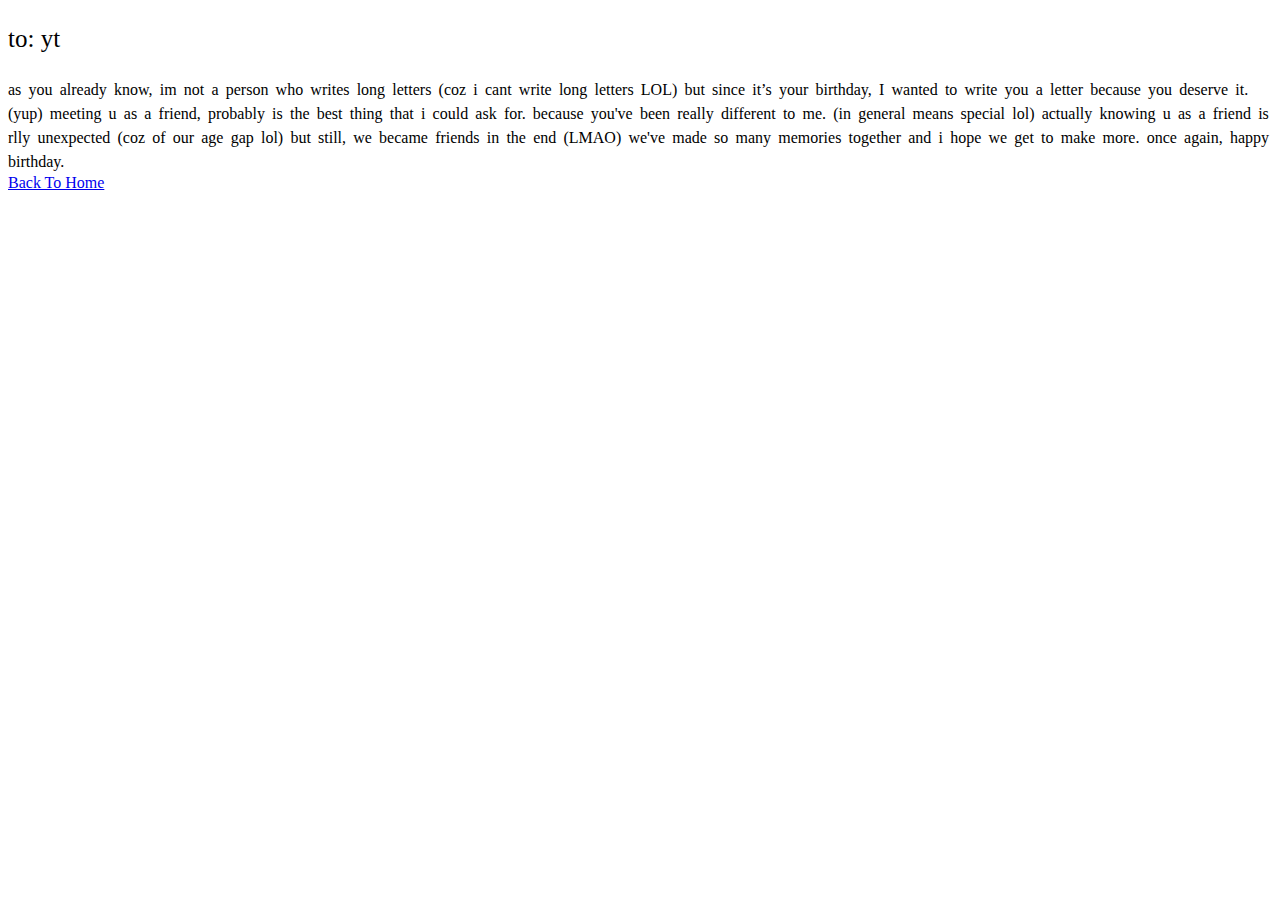
<file: index.html>
<!DOCTYPE html>
<html lang="en">
<head>
    <meta charset="UTF-8">
    <meta name="author" content="emo crab">
    <title>love letter??? idk</title>
    <link rel="stylesheet" href="style4.css">
</head>
<body>
<p>
    to: yt 
</p>
<p2>
    as you already know, im not a person who writes long letters (coz i cant write long letters LOL)
    but since it’s your birthday, I wanted to write you a letter because you deserve it. (yup) 
    meeting u as a friend, probably is the best thing that i could ask for. because you've been really different to me. (in general means special lol) 
    actually knowing u as a friend is rlly unexpected (coz of our age gap lol) but still, we became friends in the end (LMAO) 
    we've made so many memories together and i hope we get to make more.
    once again, happy birthday. 
</p2>
<br>
<p3>
    <a href="3.html">Back To Home</a>
</p3>
</body>
</html>
</file>
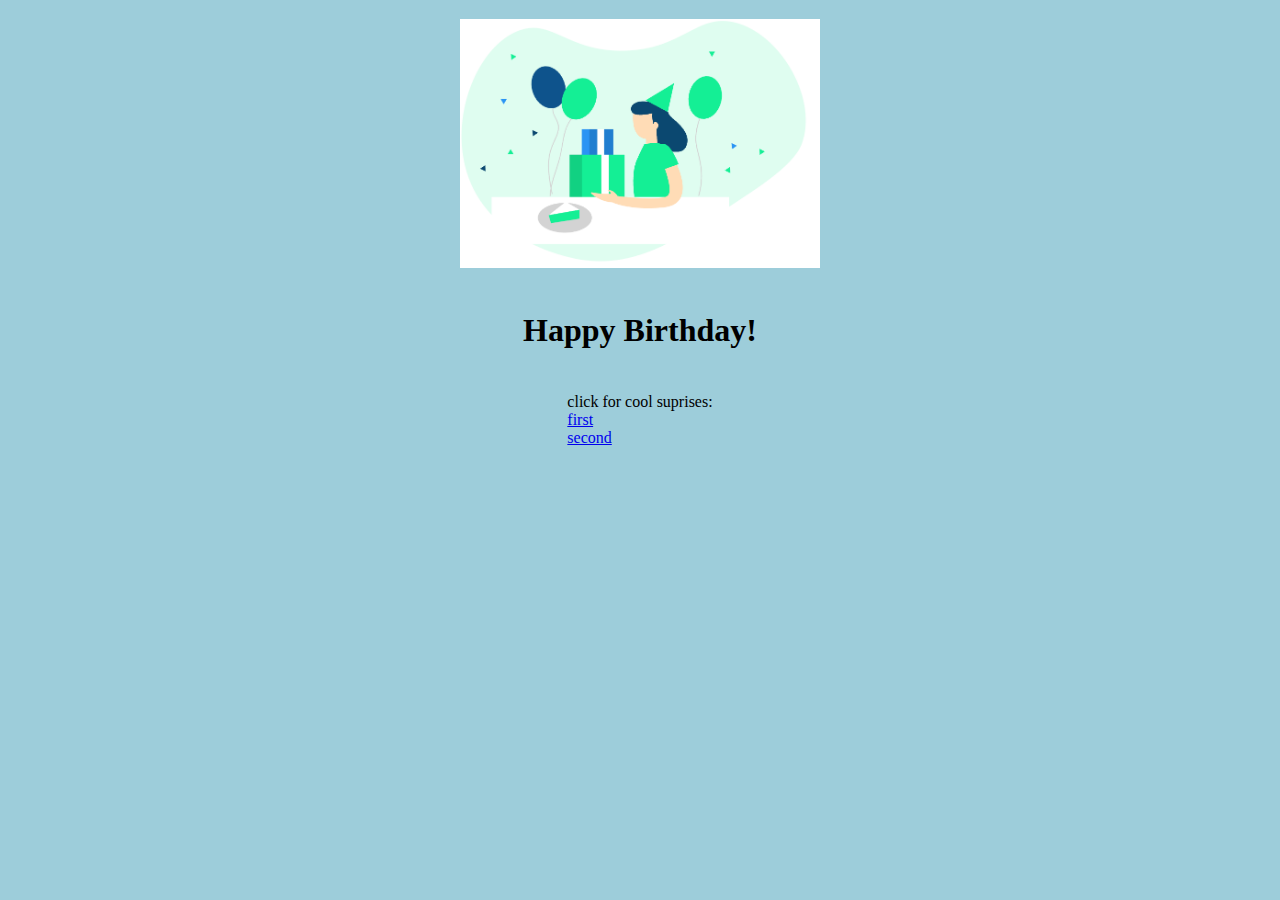
<file: 2.html>
<!DOCTYPE html>
<html lang="en">
<head>
    <meta charset="UTF-8">
    <meta name="author" content="emo crab">
    <meta name="description" content="This is a birthday card for u.">
    <link rel="stylesheet" href="style.css">
    <title>Happy Birthday! :D</title>
</head>
<body>
    <img src="birthday.png" alt="idk" title="haha old">
    <h1>Happy Birthday!</h1>
    
 <p1>click for cool suprises:</p2>
<br>
 <p2>
 <a href="new.html">first</a> 
</p2>
<br>
<p2>
    <a href="about.html">second</a>
</p2>
</body>
</html
</file>
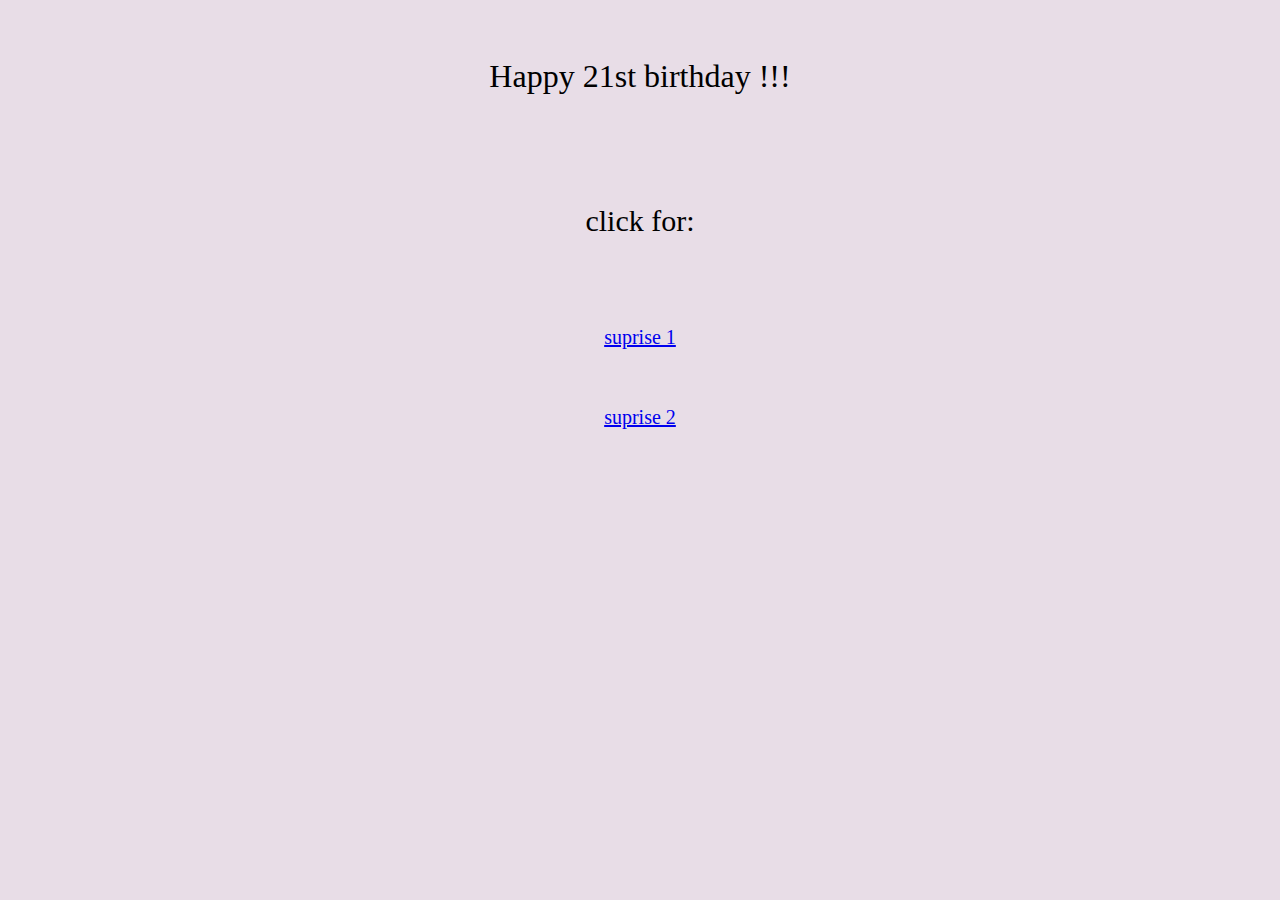
<file: 3.html>
<!DOCTYPE html>
<html lang="en">
<head>
    <meta charset="UTF-8">
    <meta name="author" content="emo crab">
    <meta name="description" content="This is a birthday card for u.">
    <link rel="stylesheet" href="style3.css">
    <title>Happy Birthday! :D</title>
</head>

<body>   
    <h1>
    Happy 21st birthday !!! 
   </h1>
   <p>click for:</p> 
   <p2><a href="o.html">suprise 1</a></p2>
   <p3><a href="index.html">suprise 2</a></p3>
  </body>
</file>
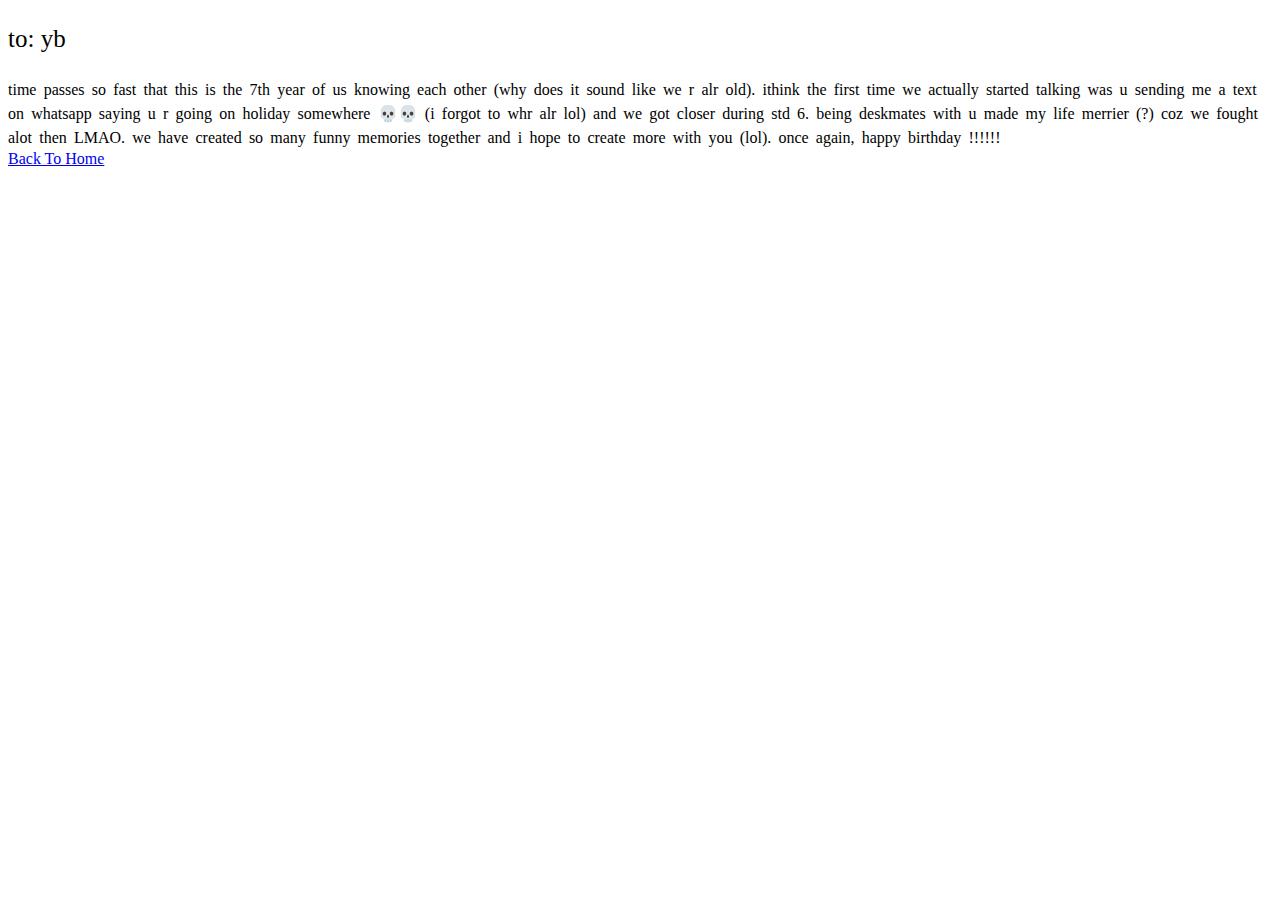
<file: about.html>
<!DOCTYPE html>
<html lang="en">
<head>
    <meta charset="UTF-8">
    <meta name="author" content="emo crab">
    <title>birthday letter</title>
    <link rel="stylesheet" href="style4.css">
</head>
<body>
   <p>
    to: yb
   </p>
    <p2>
      time passes so fast that this is the 7th year of us knowing each other (why does it sound like we r alr old). 
      ithink the first time we actually started talking was u sending me a text on whatsapp saying u r going on holiday somewhere 💀💀 (i forgot to whr alr lol) and we got closer during std 6. 
      being deskmates with u made my life merrier (?) coz we fought alot then LMAO.
      we have created so many funny memories together and i hope to create more with you (lol).
      once again, happy birthday !!!!!! 
   </p2>
<br>
<p3>
    <a href="2.html">Back To Home</a>
</p3>

</body>
</html>
</file>
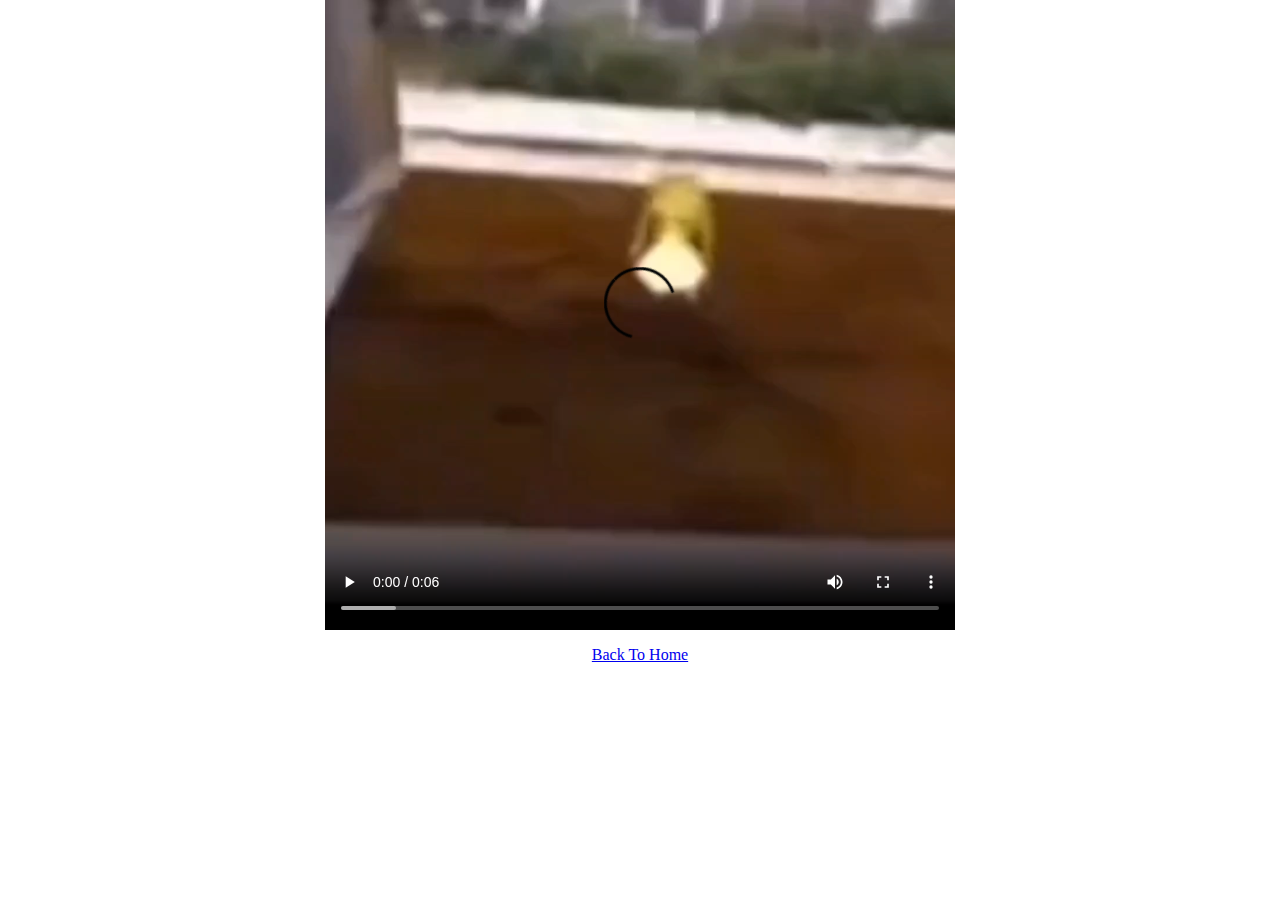
<file: new.html>
<!DOCTYPE html>
<html lang="en">
<head>
    <meta charset="UTF-8">
    <meta name="author" content="emo crab">
    <meta name="description" content="lol">
    <title>surprise video</title>
    <link rel="stylesheet" href="style2.css">
</head>
<body>
    <video controls src="video.mp4"></video>
    <p>
        <a href="2.html">Back To Home</a>
    </p>
</body>
</file>
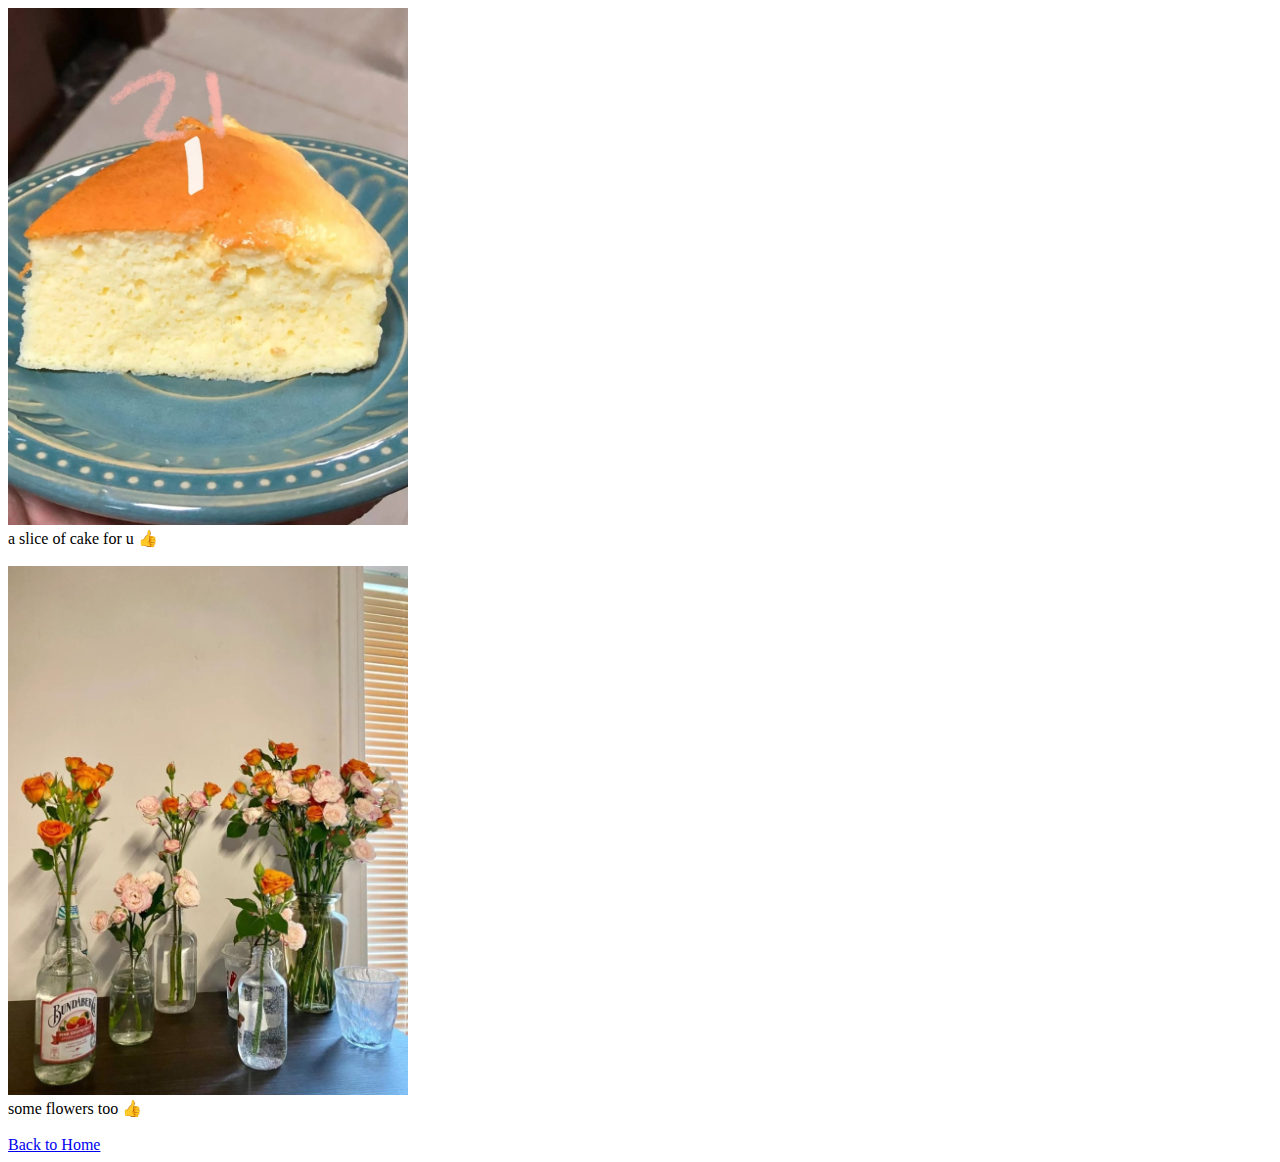
<file: o.html>
<!DOCTYPE html>
<html lang="en">
<head>
    <meta charset="UTF-8">
    <meta name="author" content="emo crab">
    <title>?</title>
</head>

<body>
    <img src="cake.jpg" width="400">
    <figcaption>a slice of cake for u 👍</figcaption>
    <br>
    <img src="flowers.jpg" width="400">
    <figcaption>some flowers too 👍</figcaption>
    <br>
    <a href="3.html">Back to Home</a>
</body>
</file>
<file: style4.css>
body{
    font-family: Georgia, serif;
    font-style: normal;
  }

  p{
    font-size: 25px;
  }

  p2{
    line-height: 1.5;
    text-align: justify;
    text-indent: 2em;
    word-spacing:0.2em ;
  }

  p3{
    text-align: center;
  }
</file>
<file: style.css>
body{
    background-color: rgb(157, 205, 218);
   font-family: serif ;
   display: grid;
   height: 50vh;
   margin: 1.5;
   place-items: center;
  }
  

img{
    width: 40vh;
    
}
</file>
<file: style3.css>
body{
    background-color: rgb(232, 221, 231);
   font-family: serif ;
   display: grid;
   height: 50vh;
   margin: 1.5;
   place-items: center;
  }
  
  h1{
    color:black;
    font-weight: lighter;
    font-style: normal;
   }

p{
  font-size: 30px;
  font-style: normal;
  font-weight: lighter;
}

p2, p3, p4{
  font-size: 20px;
  font-style: normal;
  font-weight: lighter;
}
</file>
<file: style2.css>
body{
    background-color: rgb(255, 255, 255);
   display: grid;
   place-items: center;
   height: 50vh;
   margin: 0;
  }

  video{
    max-height: 70vh;
  }
</file>
